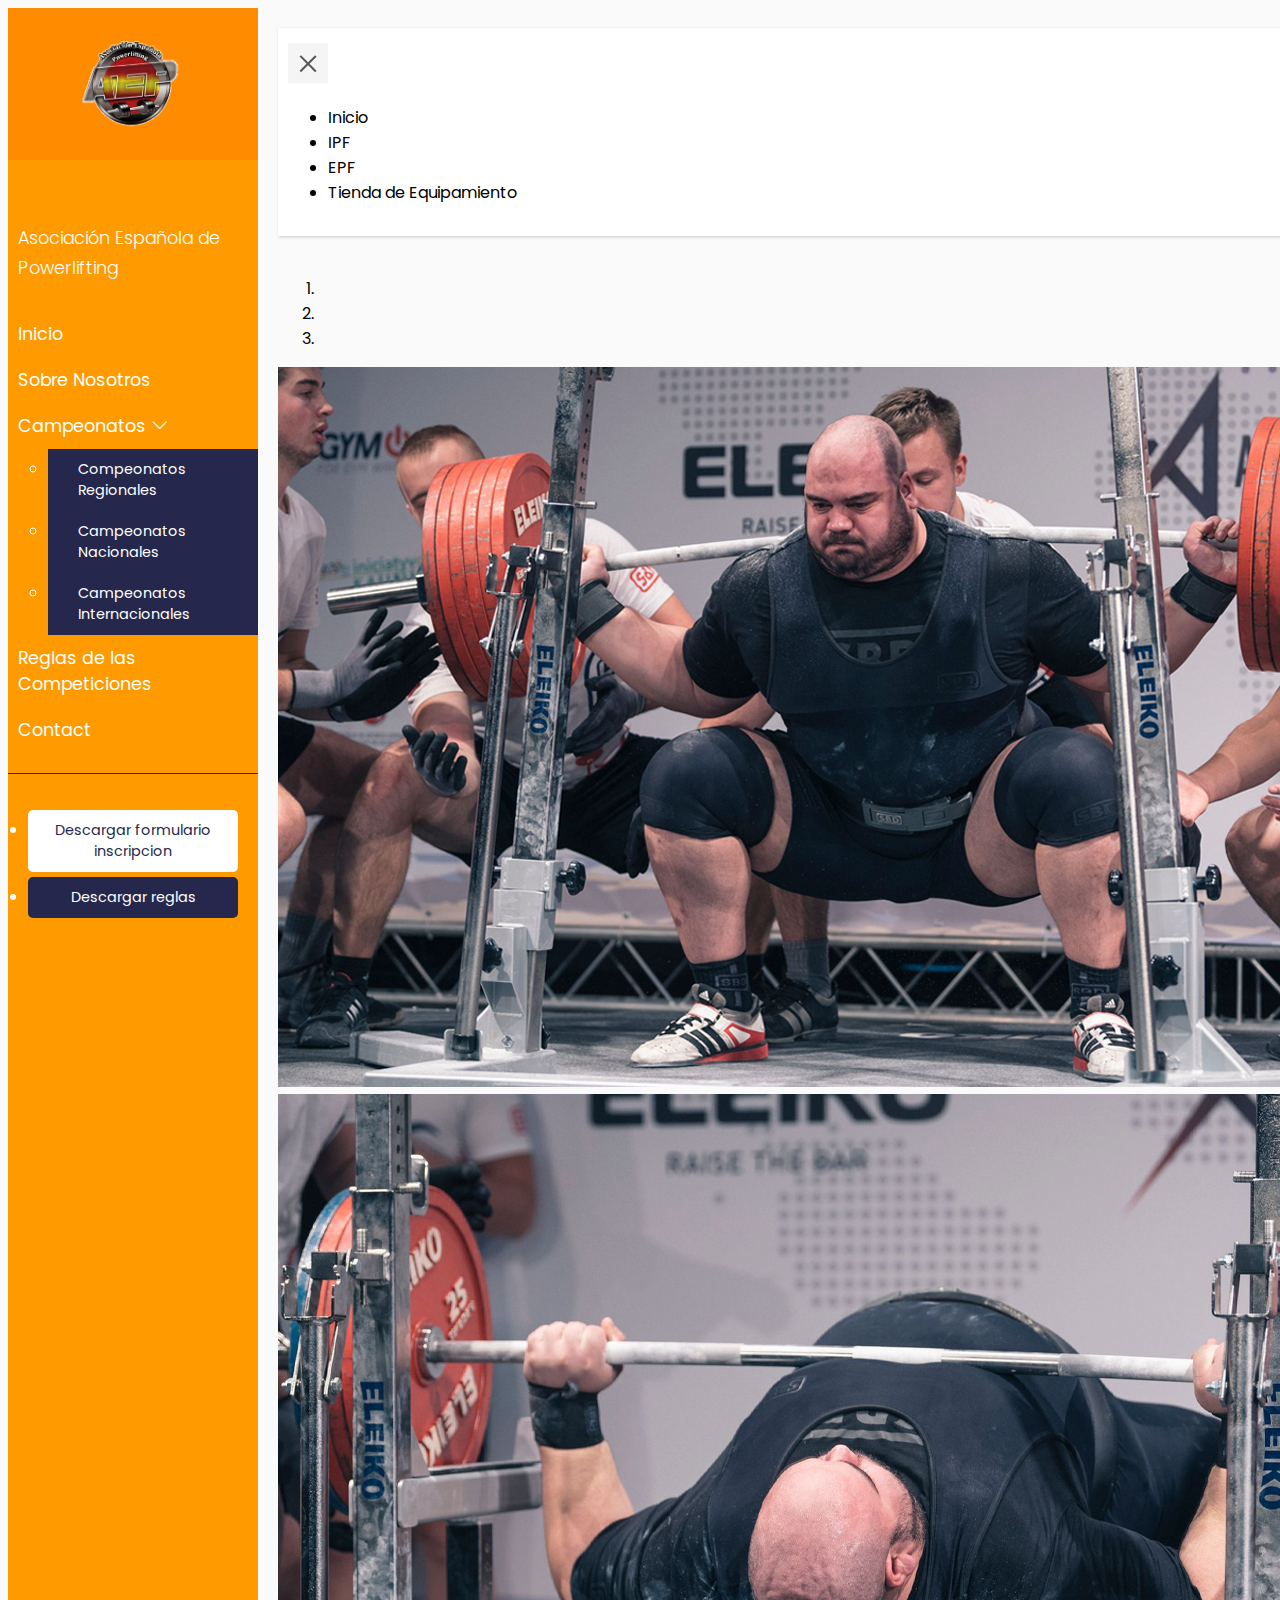
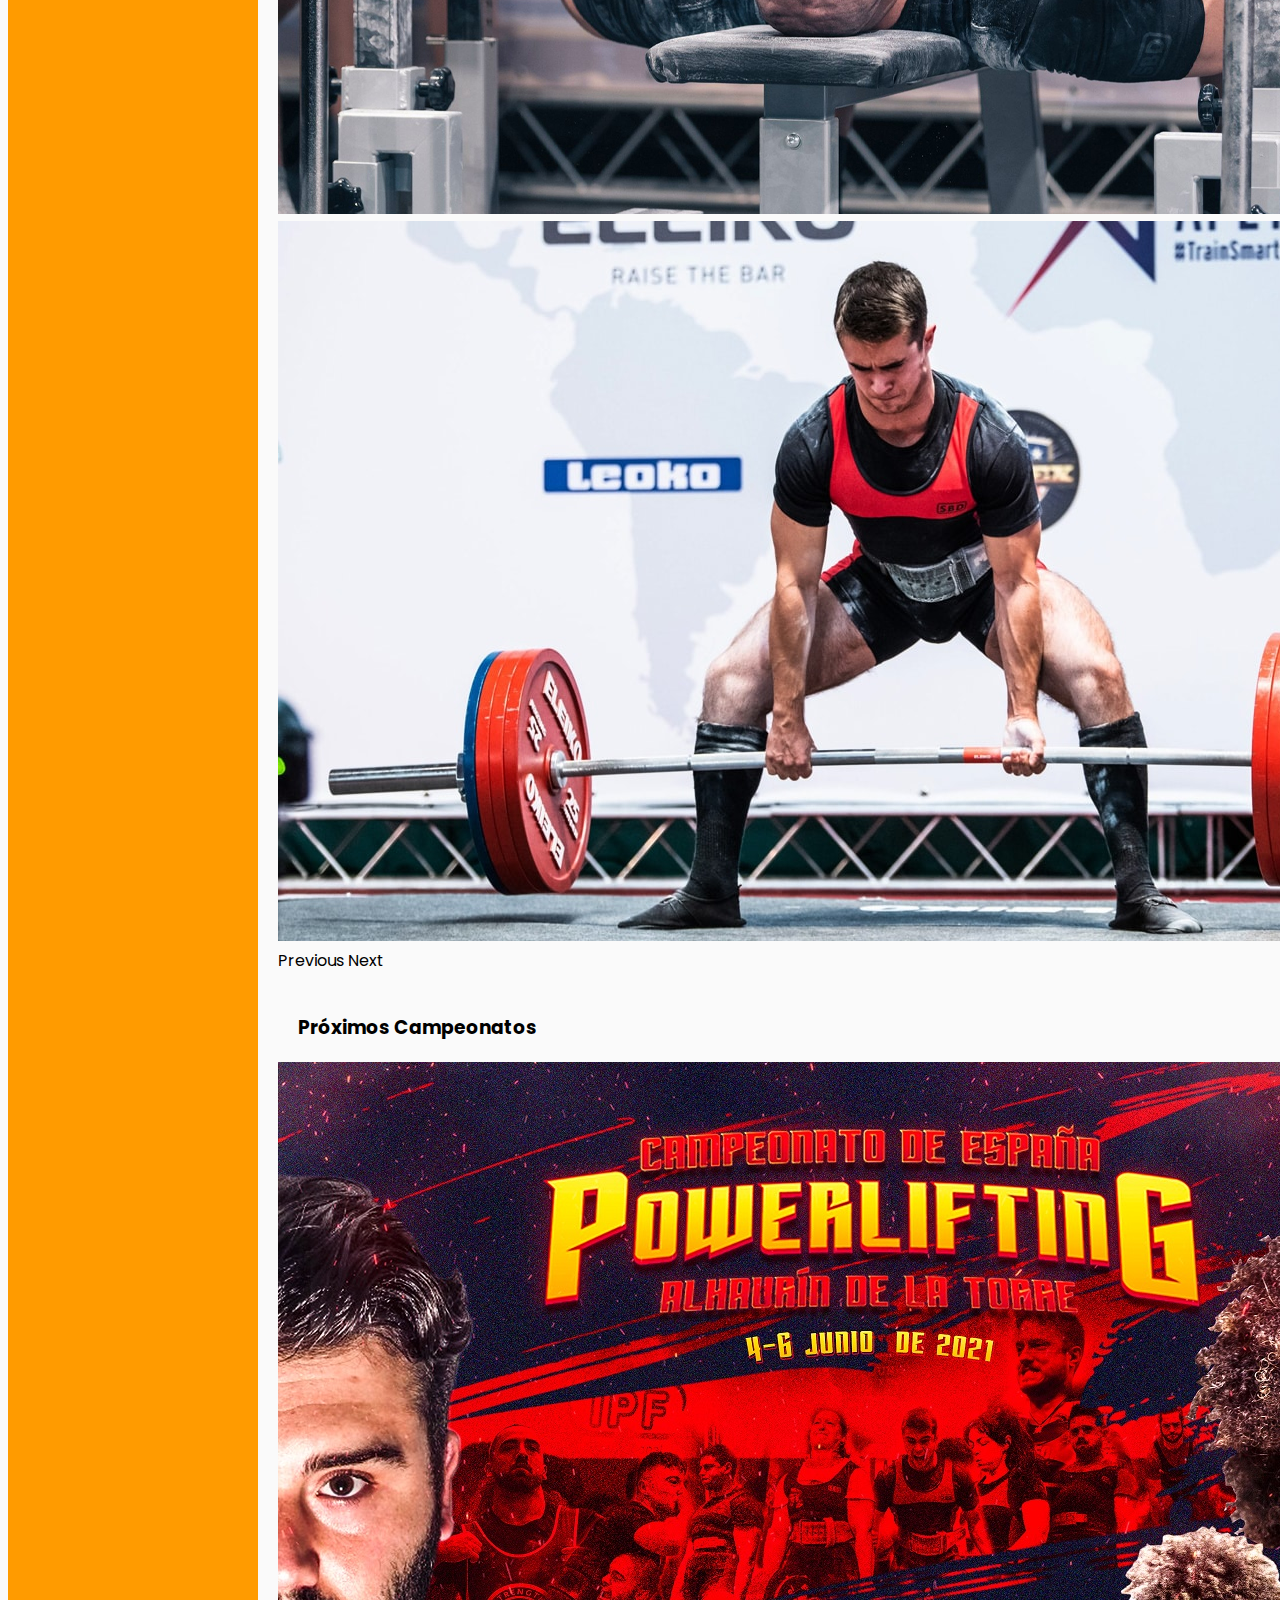
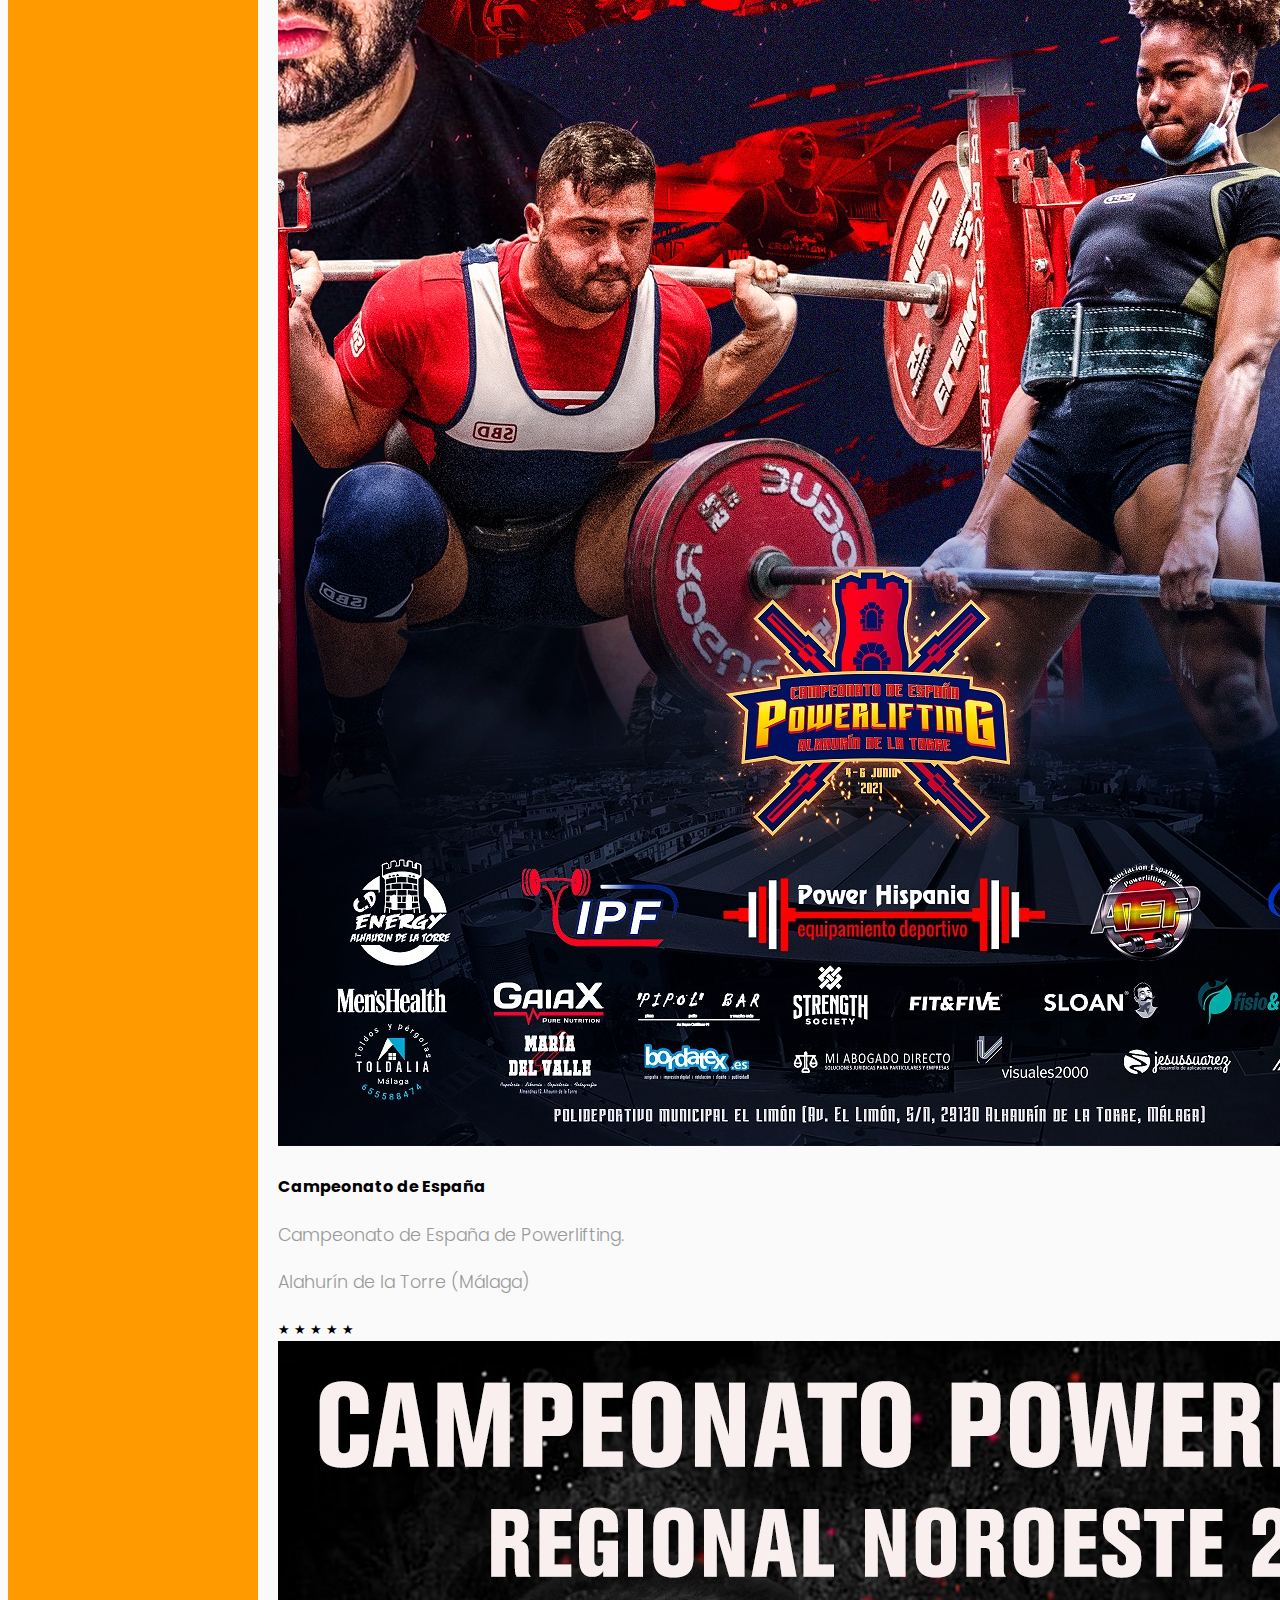
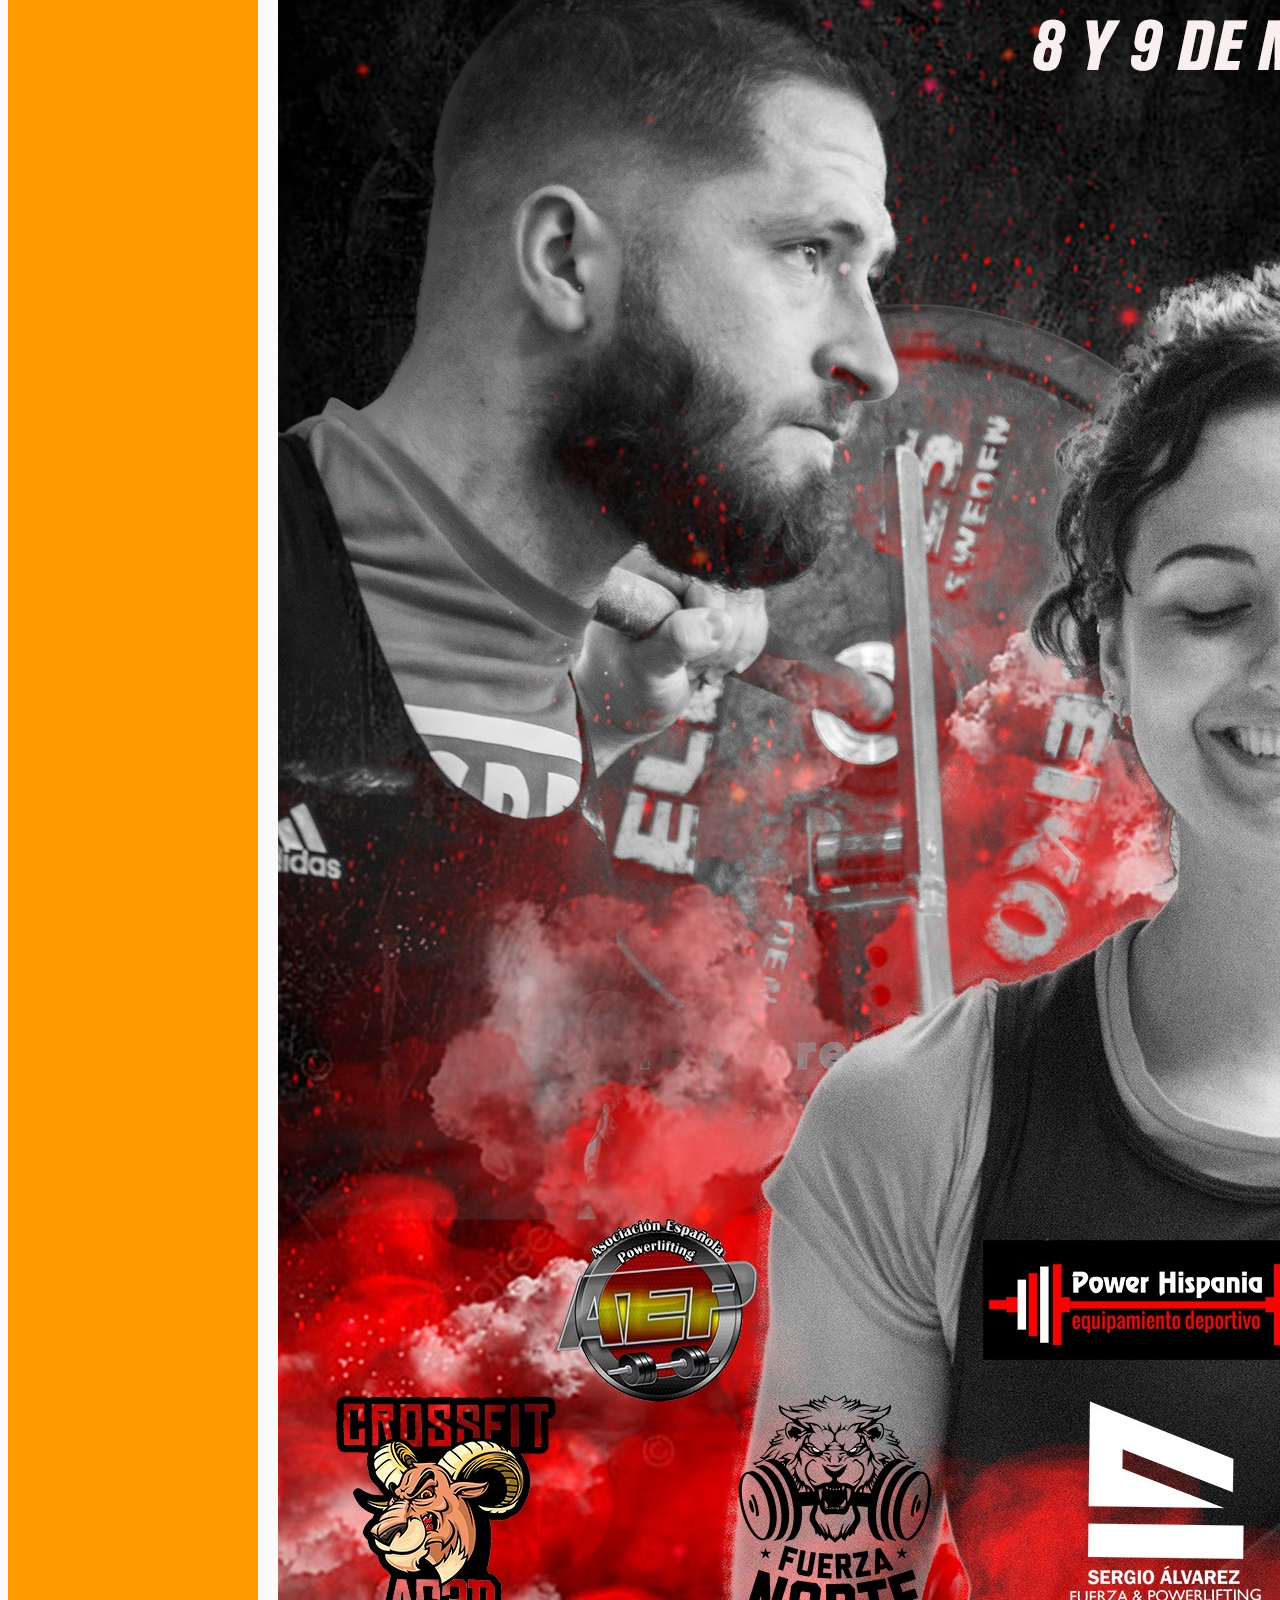
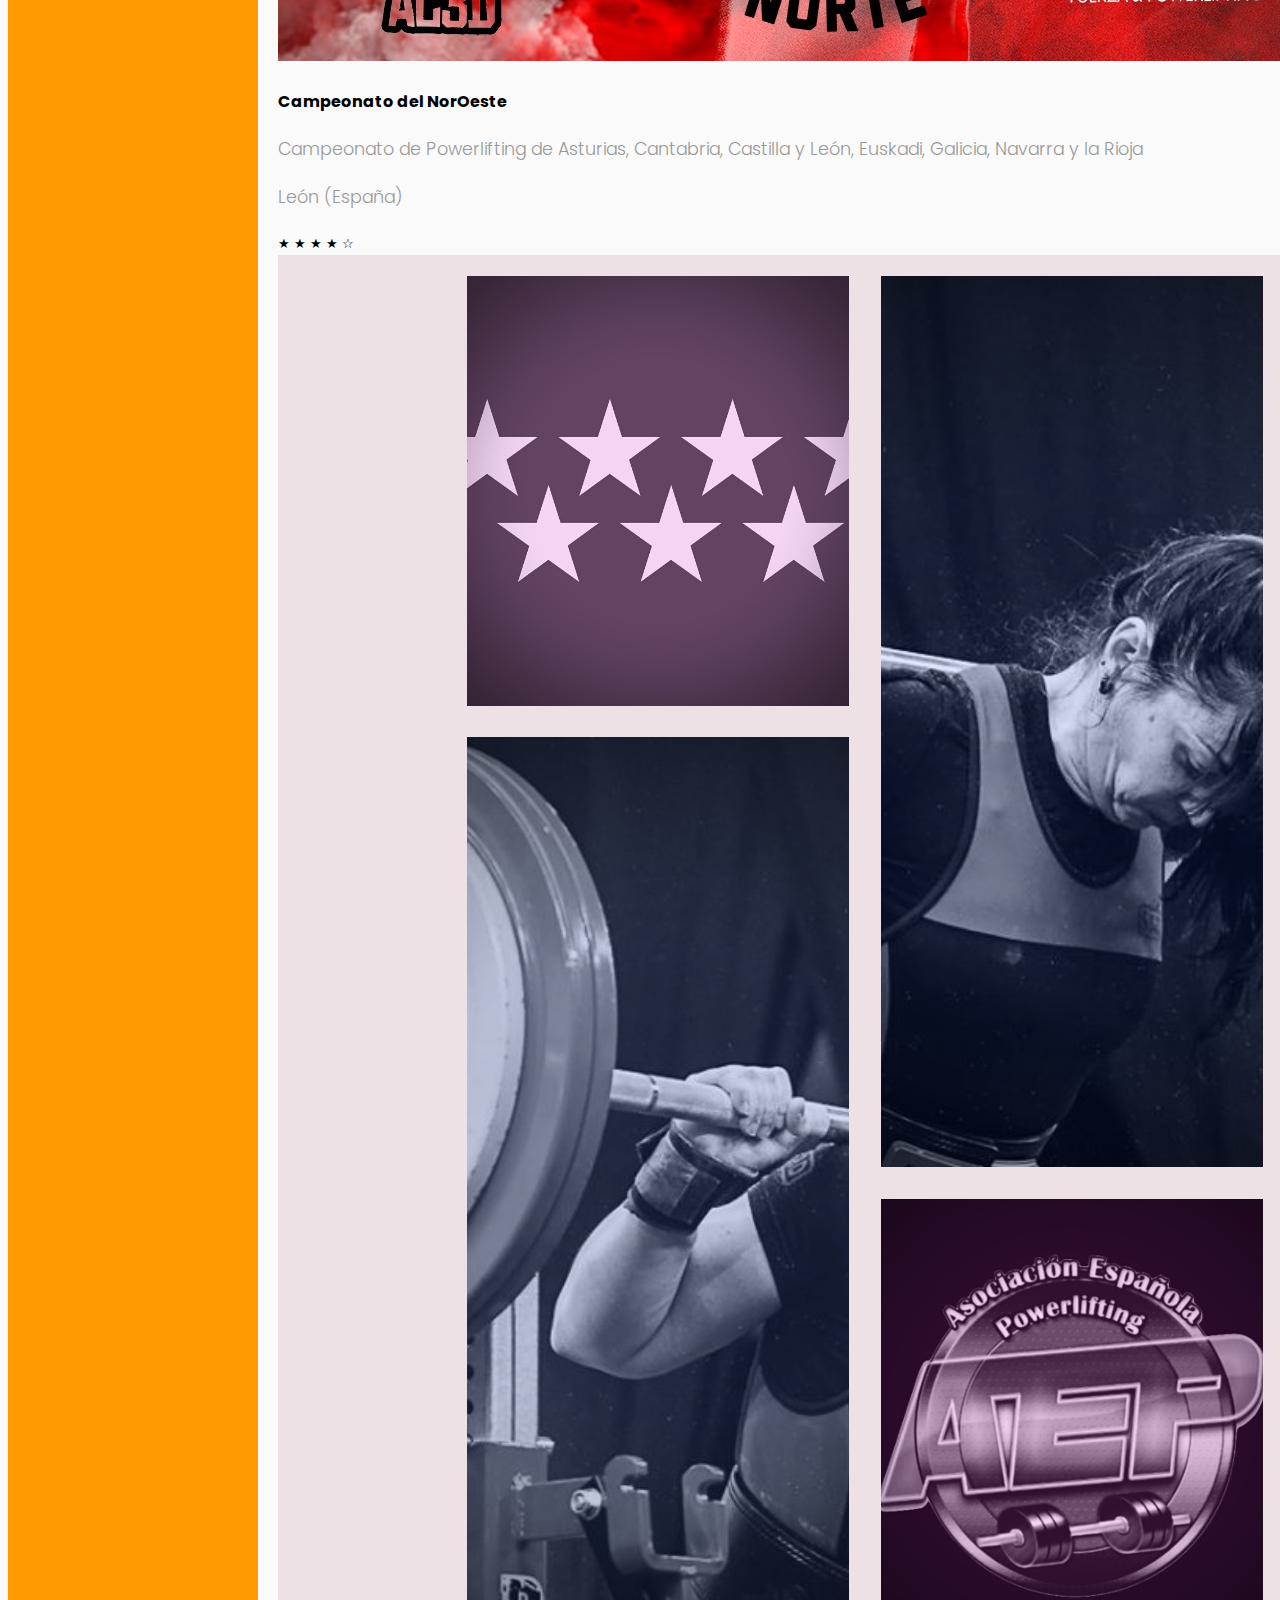
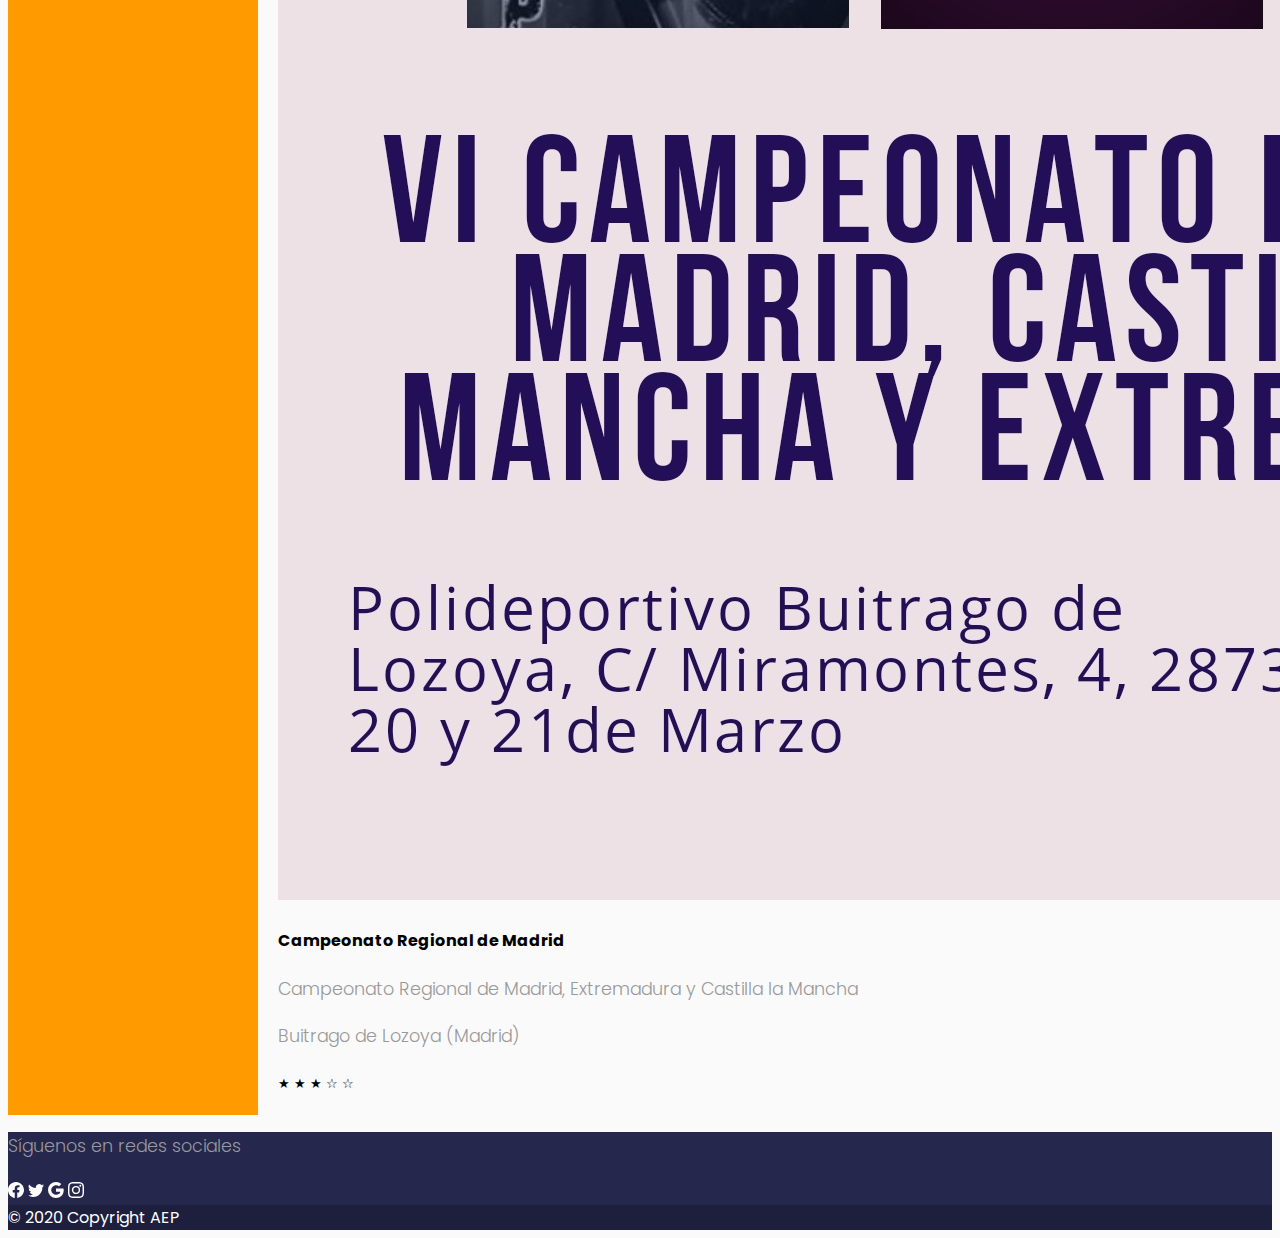
<file: ProyectoFinal1ºDAM/STS/ProyectoFinal/target/classes/templates/index.html>
<!DOCTYPE html>
<html lang="es" xmlns:th="http://www.thymeleaf.org">
    <head>
        <meta charset="utf-8">
        <meta name="viewport" content="width=device-width, initial-scale=1.0">
        <meta http-equiv="X-UA-Compatible" content="IE=edge">

        <title>Collapsible sidebar using Bootstrap 3</title>

         <!-- Bootstrap CSS CDN -->
         <link rel="stylesheet" href="https://cdn.jsdelivr.net/npm/bootstrap@4.6.0/dist/css/bootstrap.min.css" integrity="sha384-B0vP5xmATw1+K9KRQjQERJvTumQW0nPEzvF6L/Z6nronJ3oUOFUFpCjEUQouq2+l" crossorigin="anonymous">
         <!--<link rel="stylesheet" href="https://maxcdn.bootstrapcdn.com/bootstrap/3.3.7/css/bootstrap.min.css">-->
        <script src="https://ajax.googleapis.com/ajax/libs/jquery/3.2.1/jquery.min.js"></script>
        <!-- Compiled and minified Bootstrap JavaScript -->
        <script src="https://maxcdn.bootstrapcdn.com/bootstrap/3.3.7/js/bootstrap.min.js" ></script>
        <!-- Our Custom CSS -->
        <link rel="stylesheet" href="../static/css/style5.css" th:href="@{/css/style5.css}" />

        <script src="https://code.jquery.com/jquery-3.5.1.slim.min.js" integrity="sha384-DfXdz2htPH0lsSSs5nCTpuj/zy4C+OGpamoFVy38MVBnE+IbbVYUew+OrCXaRkfj" crossorigin="anonymous"></script>
        <script src="https://cdn.jsdelivr.net/npm/popper.js@1.16.1/dist/umd/popper.min.js" integrity="sha384-9/reFTGAW83EW2RDu2S0VKaIzap3H66lZH81PoYlFhbGU+6BZp6G7niu735Sk7lN" crossorigin="anonymous"></script>
        <script src="https://cdn.jsdelivr.net/npm/bootstrap@4.6.0/dist/js/bootstrap.min.js" integrity="sha384-+YQ4JLhjyBLPDQt//I+STsc9iw4uQqACwlvpslubQzn4u2UU2UFM80nGisd026JF" crossorigin="anonymous"></script>
        <link rel="stylesheet" href="https://cdn.jsdelivr.net/npm/bootstrap-icons@1.5.0/font/bootstrap-icons.css">

    </head>
    <body>



        <div class="wrapper">
            <!-- Sidebar Holder -->
            <nav id="sidebar">
                <div class="sidebar-header" >
                    <img src="../static/img/descarga.png" th:src="@{/img/descarga.png}" alt="" width="50%"> 
                </div>

                <ul class="list-unstyled components">
                    <p>Asociación Española de Powerlifting</p>
                    <li>
                        <a href="#homeSubmenu" >Inicio</a>
                    </li>
                    <li>
                        <a href="#">Sobre Nosotros</a>
                        <a href="#pageSubmenu" data-toggle="collapse" aria-expanded="false">Campeonatos <i class="bi bi-chevron-down"></i></a>
                        <ul class="collapse list-unstyled" id="pageSubmenu">
                            <li><a href="#">Compeonatos Regionales</a></li>
                            <li><a href="#">Campeonatos Nacionales</a></li>
                            <li><a href="#">Campeonatos Internacionales</a></li>
                        </ul>
                    </li>
                    <li>
                        <a href="#">Reglas de las Competiciones</a>
                    </li>
                    <li>
                        <a href="#">Contact</a>
                    </li>
                </ul>

                <ul class="list-unstyled CTAs">
                    <li><a href="https://bootstrapious.com/tutorial/files/sidebar.zip" class="download">Descargar formulario inscripcion</a></li>
                    <li><a href="https://bootstrapious.com/p/bootstrap-sidebar" class="article">Descargar reglas</a></li>
                </ul>
            </nav>

            <!-- Page Content Holder -->
            <div id="content">
                <nav class="navbar navbar-default">
                    <div class="container-fluid">
                        <div class="navbar-header">
                            <button type="button" id="sidebarCollapse" class="navbar-btn">
                                <span></span>
                                <span></span>
                                <span></span>
                            </button>
                        </div>
                        <div class="collapse navbar-collapse" id="bs-example-navbar-collapse-1">
                            <ul class="nav navbar-nav navbar-right ">
                                <li><a href="#">Inicio</a></li>
                                <li><a href="#">IPF</a></li>
                                <li><a href="#">EPF</a></li>
                                <li><a href="#">Tienda de Equipamiento</a></li>
                            </ul>
                        </div>
                    </div>
                </nav>
                <main class="d-flex flex-row justify-content-center">
                    <div id="contenedor" class="container-fuild shadow flex-row flex-wrap justify-items-center justify-content-center col-12 col-xl-9   p-0">
                        <article>
                            <section>
                                <div id="carouselExampleIndicators" class="carousel slide" data-ride="carousel">
                                    <ol class="carousel-indicators">
                                    <li data-target="#carouselExampleIndicators" data-slide-to="0" class="active"></li>
                                    <li data-target="#carouselExampleIndicators" data-slide-to="1"></li>
                                    <li data-target="#carouselExampleIndicators" data-slide-to="2"></li>
                                    </ol>
                                    <div class="carousel-inner">
                                    <div class="carousel-item active">
                                        <img src="../static/img/aep1.jpg" th:src="@{/img/aep1.jpg}" class="d-block w-100" alt="...">
                                    </div>
                                    <div class="carousel-item">
                                        <img src="../static/img/aep3.jpg" th:src="@{/img/aep3.jpg}" class="d-block w-100" alt="...">
                                    </div>
                                    <div class="carousel-item">
                                        <img src="../static/img/beto02.jpg" th:src="@{/img/beto02.jpg}" class="d-block w-100" alt="...">
                                    </div>
                                    </div>
                                    <a class="carousel-control-prev" href="#carouselExampleIndicators" role="button" data-slide="prev">
                                    <span class="carousel-control-prev-icon" aria-hidden="true"></span>
                                    <span class="sr-only">Previous</span>
                                    </a>
                                    <a class="carousel-control-next" href="#carouselExampleIndicators" role="button" data-slide="next">
                                    <span class="carousel-control-next-icon" aria-hidden="true"></span>
                                    <span class="sr-only">Next</span>
                                    </a>
                                </div>
                            </section>
                        </article>
                    </div>
                </main>  

                <h3 class="titulo">Próximos Campeonatos</h3>
                    <div id="cajas" class="row text-center">
                        <div class="col-lg-4 col-md-6 mb-4">
                            <div class="card h-100">
                                <a href="../templates/tabla.html" th:href= "@{/competidores}"><img class="card-img-top" src="../static/img/campeonato de españa.jpg" th:src="@{/img/campeonato de españa.jpg}" alt="..." /></a>
                                <div class="card-body">
                                    <h4 class="card-title"><a href="../templates/tabla.html" th:href= "@{/competidores}">Campeonato de España</a></h4>
                                    <p class="card-text">Campeonato de España de Powerlifting.</p>
                                    <p class="card-text">Alahurín de la Torre (Málaga)</p>
                                </div>
                                <div class="card-footer"><small class="text-muted">★ ★ ★ ★ ★</small></div>
                            </div>
                        </div>
                        <div class="col-lg-4 col-md-6 mb-4">
                            <div class="card h-100">
                                <a href="../templates/tabla.html" th:href= "@{/competidores}"><img class="card-img-top"  src="../static/img/regional norOeste.jpg" th:src="@{/img/regional norOeste.jpg}" alt="..." /></a>
                                <div class="card-body">
                                    <h4 class="card-title"><a href="../templates/tabla.html" th:href= "@{/competidores}">Campeonato del NorOeste</a></h4>
                                    <p class="card-text">Campeonato de Powerlifting de Asturias, Cantabria, Castilla y León, Euskadi, Galicia, Navarra y la Rioja</p>
                                    <p class="card-text">León (España)</p>
                                </div>
                                <div class="card-footer"><small class="text-muted">★ ★ ★ ★ ☆</small></div>
                            </div>
                        </div>
                        <div class="col-lg-4 col-md-6 mb-4">
                            <div class="card h-100">
                                <a href="../templates/tabla.html" th:href= "@{/competidores}" ><img class="card-img-top" src="../static/img/regional madrid.jpg" th:src="@{/img/regional madrid.jpg}" alt="..." /></a>
                                <div class="card-body">
                                    <h4 class="card-title"><a href="../templates/tabla.html" th:href= "@{/competidores}" >Campeonato Regional de Madrid</a></h4>
                                    <p class="card-text">Campeonato Regional de Madrid, Extremadura y Castilla la Mancha</p>
                                    <p class="card-text">Buitrago de Lozoya (Madrid)</p>
                                </div>
                                <div class="card-footer"><small class="text-muted">★ ★ ★ ☆ ☆</small></div>
                            </div>
                        </div>
                    </div>
                </div>
            </div>






        <!-- jQuery CDN -->
         <script src="https://code.jquery.com/jquery-1.12.0.min.js"></script>
         <!-- Bootstrap Js CDN -->
         <script src="https://maxcdn.bootstrapcdn.com/bootstrap/3.3.7/js/bootstrap.min.js"></script>

         <script type="text/javascript">
             $(document).ready(function () {
                 $('#sidebarCollapse').on('click', function () {
                     $('#sidebar').toggleClass('active');
                     $(this).toggleClass('active');
                 });
             });
         </script>

        <footer class="col-12 bg-primary text-center text-white mt-3 p-0">
            <div class="col-12 mt-3 mb-0 p-4">
                <p class="font-weight-bold">Síguenos en redes sociales</p>
            </div>
            <div class="col-12 container p-4 pb-0">
                <section class="mb-4">
                    <a class="btn btn-outline-light btn-floating p-1 pl-2 pr-2 m-1 rounded-circle" href="#!" role="button"><svg xmlns="http://www.w3.org/2000/svg" width="16" height="16" fill="currentColor" class="bi bi-facebook" viewbox="0 0 16 16">
            <path d="M16 8.049c0-4.446-3.582-8.05-8-8.05C3.58 0-.002 3.603-.002 8.05c0 4.017 2.926 7.347 6.75 7.951v-5.625h-2.03V8.05H6.75V6.275c0-2.017 1.195-3.131 3.022-3.131.876 0 1.791.157 1.791.157v1.98h-1.009c-.993 0-1.303.621-1.303 1.258v1.51h2.218l-.354 2.326H9.25V16c3.824-.604 6.75-3.934 6.75-7.951z"/>
            </svg></a>
                    <a class="btn btn-outline-light btn-floating p-1 pl-2 pr-2 m-1 rounded-circle" href="#!" role="button"><svg xmlns="http://www.w3.org/2000/svg" width="16" height="16" fill="currentColor" class="bi bi-twitter" viewbox="0 0 16 16">
            <path d="M5.026 15c6.038 0 9.341-5.003 9.341-9.334 0-.14 0-.282-.006-.422A6.685 6.685 0 0 0 16 3.542a6.658 6.658 0 0 1-1.889.518 3.301 3.301 0 0 0 1.447-1.817 6.533 6.533 0 0 1-2.087.793A3.286 3.286 0 0 0 7.875 6.03a9.325 9.325 0 0 1-6.767-3.429 3.289 3.289 0 0 0 1.018 4.382A3.323 3.323 0 0 1 .64 6.575v.045a3.288 3.288 0 0 0 2.632 3.218 3.203 3.203 0 0 1-.865.115 3.23 3.23 0 0 1-.614-.057 3.283 3.283 0 0 0 3.067 2.277A6.588 6.588 0 0 1 .78 13.58a6.32 6.32 0 0 1-.78-.045A9.344 9.344 0 0 0 5.026 15z"/>
            </svg></a>
                    <a class="btn btn-outline-light btn-floating p-1 pl-2 pr-2 m-1 rounded-circle" href="#!" role="button"><svg xmlns="http://www.w3.org/2000/svg" width="16" height="16" fill="currentColor" class="bi bi-google" viewbox="0 0 16 16">
            <path d="M15.545 6.558a9.42 9.42 0 0 1 .139 1.626c0 2.434-.87 4.492-2.384 5.885h.002C11.978 15.292 10.158 16 8 16A8 8 0 1 1 8 0a7.689 7.689 0 0 1 5.352 2.082l-2.284 2.284A4.347 4.347 0 0 0 8 3.166c-2.087 0-3.86 1.408-4.492 3.304a4.792 4.792 0 0 0 0 3.063h.003c.635 1.893 2.405 3.301 4.492 3.301 1.078 0 2.004-.276 2.722-.764h-.003a3.702 3.702 0 0 0 1.599-2.431H8v-3.08h7.545z"/>
            </svg></a>
                    <a class="btn btn-outline-light btn-floating p-1 pl-2 pr-2 m-1 rounded-circle" href="#!" role="button"><svg xmlns="http://www.w3.org/2000/svg" width="16" height="16" fill="currentColor" class="bi bi-instagram" viewbox="0 0 16 16">
            <path d="M8 0C5.829 0 5.556.01 4.703.048 3.85.088 3.269.222 2.76.42a3.917 3.917 0 0 0-1.417.923A3.927 3.927 0 0 0 .42 2.76C.222 3.268.087 3.85.048 4.7.01 5.555 0 5.827 0 8.001c0 2.172.01 2.444.048 3.297.04.852.174 1.433.372 1.942.205.526.478.972.923 1.417.444.445.89.719 1.416.923.51.198 1.09.333 1.942.372C5.555 15.99 5.827 16 8 16s2.444-.01 3.298-.048c.851-.04 1.434-.174 1.943-.372a3.916 3.916 0 0 0 1.416-.923c.445-.445.718-.891.923-1.417.197-.509.332-1.09.372-1.942C15.99 10.445 16 10.173 16 8s-.01-2.445-.048-3.299c-.04-.851-.175-1.433-.372-1.941a3.926 3.926 0 0 0-.923-1.417A3.911 3.911 0 0 0 13.24.42c-.51-.198-1.092-.333-1.943-.372C10.443.01 10.172 0 7.998 0h.003zm-.717 1.442h.718c2.136 0 2.389.007 3.232.046.78.035 1.204.166 1.486.275.373.145.64.319.92.599.28.28.453.546.598.92.11.281.24.705.275 1.485.039.843.047 1.096.047 3.231s-.008 2.389-.047 3.232c-.035.78-.166 1.203-.275 1.485a2.47 2.47 0 0 1-.599.919c-.28.28-.546.453-.92.598-.28.11-.704.24-1.485.276-.843.038-1.096.047-3.232.047s-2.39-.009-3.233-.047c-.78-.036-1.203-.166-1.485-.276a2.478 2.478 0 0 1-.92-.598 2.48 2.48 0 0 1-.6-.92c-.109-.281-.24-.705-.275-1.485-.038-.843-.046-1.096-.046-3.233 0-2.136.008-2.388.046-3.231.036-.78.166-1.204.276-1.486.145-.373.319-.64.599-.92.28-.28.546-.453.92-.598.282-.11.705-.24 1.485-.276.738-.034 1.024-.044 2.515-.045v.002zm4.988 1.328a.96.96 0 1 0 0 1.92.96.96 0 0 0 0-1.92zm-4.27 1.122a4.109 4.109 0 1 0 0 8.217 4.109 4.109 0 0 0 0-8.217zm0 1.441a2.667 2.667 0 1 1 0 5.334 2.667 2.667 0 0 1 0-5.334z"/>
            </svg></a>
                </section>
            </div>
            <div class="text-center p-3 col-12" style="background-color: rgba(0, 0, 0, 0.2);">
                © 2020 Copyright
                <a class="text-white" href="https://mdbootstrap.com/">AEP</a>
            </div>

        </footer>
    </body>
</html>
</file>
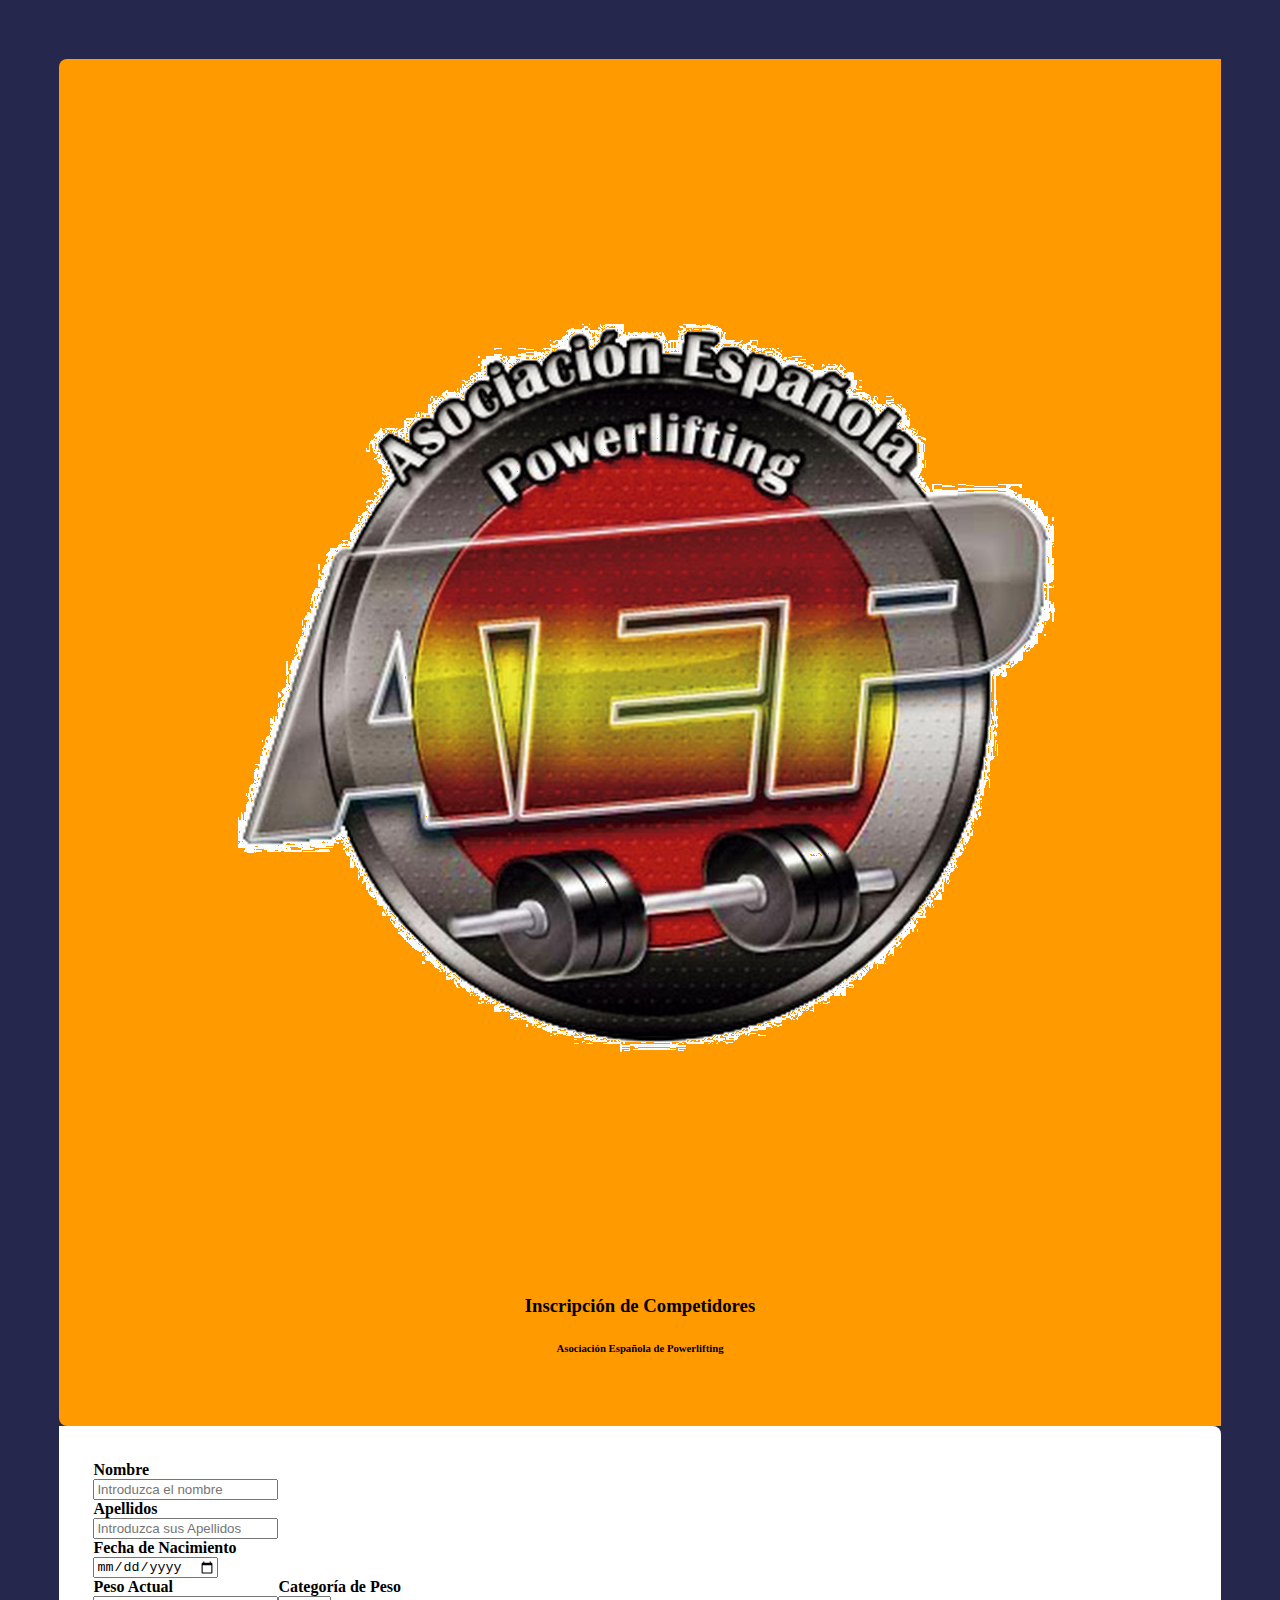
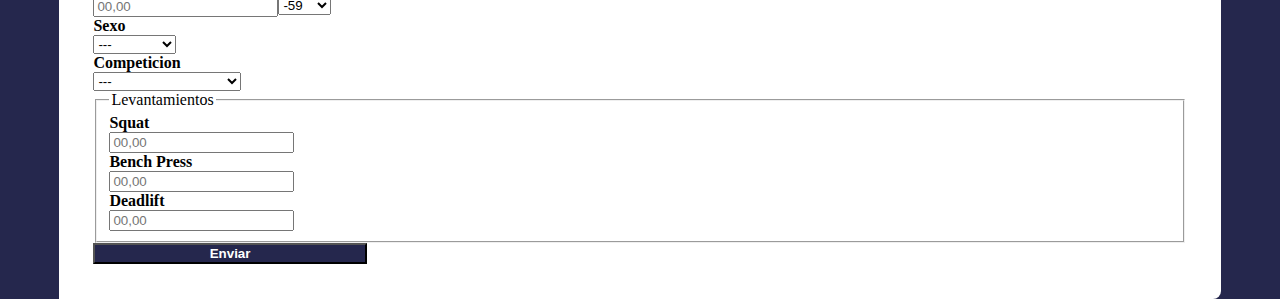
<file: ProyectoFinal1ºDAM/STS/ProyectoFinal/target/classes/templates/formulario.html>
<!DOCTYPE html>
<html lang="es" xmlns:th="http://www.thymeleaf.org">
<head>
    <meta charset="UTF-8">
    <meta http-equiv="X-UA-Compatible" content="IE=edge">
    <meta name="viewport" content="width=device-width, initial-scale=1.0">
    <title>Document</title>

    <link rel="stylesheet" href="https://cdn.jsdelivr.net/npm/bootstrap@4.6.0/dist/css/bootstrap.min.css" integrity="sha384-B0vP5xmATw1+K9KRQjQERJvTumQW0nPEzvF6L/Z6nronJ3oUOFUFpCjEUQouq2+l" crossorigin="anonymous">    <script src="//maxcdn.bootstrapcdn.com/bootstrap/4.1.1/js/bootstrap.min.js"></script>
    <script src="https://code.jquery.com/jquery-3.5.1.slim.min.js" integrity="sha384-DfXdz2htPH0lsSSs5nCTpuj/zy4C+OGpamoFVy38MVBnE+IbbVYUew+OrCXaRkfj" crossorigin="anonymous"></script>
    <script src="https://cdn.jsdelivr.net/npm/popper.js@1.16.1/dist/umd/popper.min.js" integrity="sha384-9/reFTGAW83EW2RDu2S0VKaIzap3H66lZH81PoYlFhbGU+6BZp6G7niu735Sk7lN" crossorigin="anonymous"></script>
    <script src="https://cdn.jsdelivr.net/npm/bootstrap@4.6.0/dist/js/bootstrap.min.js" integrity="sha384-+YQ4JLhjyBLPDQt//I+STsc9iw4uQqACwlvpslubQzn4u2UU2UFM80nGisd026JF" crossorigin="anonymous"></script>
    <link rel="stylesheet" href="../static/css/css-formulario.css" th:href="@{/css/css-formulario.css}" />
</head>
<body>

    <div class="container contact">
        <div class="row">
            <div class="col-md-3">
                <div class="contact-info">
                    <img src="../static/img/descarga.png" th:src="@{/img/descarga.png}" alt="image" class="col-xl-12 col-8 us"/>
                    <h3>Inscripción de Competidores</h3>
                    <h6>Asociación Española de Powerlifting</h6>
                </div>
            </div>
            <div class="col-md-9">
                <div class="contact-form">
                    <form method="POST" th:action= "@{/competidor/submit}"
                    th:object="${competidor}">
                    <div class="form-group">
                        <label class="control-label col-sm-2" for="nombre">Nombre</label>
                        <div class="col-sm-10">          
                            <input type="text" th:field="*{nombre}" class="form-control" id="nombre" placeholder="Introduzca el nombre" name="nombre" required>
                        </div>
                    </div>
                    <div class="form-group">
                        <label class="control-label col-sm-2" for="apellidos">Apellidos</label>
                        <div class="col-sm-10">          
                            <input type="text" th:field="*{apellidos}" class="form-control" id="apellidos" placeholder="Introduzca sus Apellidos" name="apellidos" required>
                        </div>
                    </div>
                    <div class="form-group">
                        <label class="control-label col-sm-5" for="email">Fecha de Nacimiento</label>
                        <div class="col-sm-10">
                            <input type="date" th:field="*{fechaNacimiento}" class="form-control" id="email" placeholder="Introduzca su fecha de Nacimiento" name="email" required>
                        </div>
                    </div>
                    <div class="columna2">
                        <div class="form-group">
                            <label class="control-label col-sm-12" for="peso-acual">Peso Actual</label>
                            <div class="col-sm-10">
                                <input type="number" th:field="*{pesoActual}" step="0.01" class="form-control col-5 col-xl-6" id="peso-acual" placeholder="00,00" name="peso-acual" required>
                            </div>
                        </div>
                        <div class="form-group">
                            <label class="control-label col-sm-12" for="categoria">Categoría de Peso</label>
                            <div class="col-sm-10">
                            <select name="categoria" th:field="*{categoriaPeso}" id="categoria" required>             
                                <option value="-59">-59</option>
                                <option value="-66">-66</option>
                                <option value="-74">-74</option>
                                <option value="-83">-83</option>
                                <option value="-93">-93</option>
                                <option value="-105">-105</option>
                                <option value="-120">-120</option>
                                <option value="+120">+120</option>
                            </select>
                            </div>
                        </div>
                    </div>
                    
                    <div class="form-group">
                        <label class="control-label col-sm-2" for="sexo">Sexo</label>
                        <div class="col-sm-10">          
                            <select name="sexo" th:field="*{sexo}" id="sexo" required>
                                <option value="nada">---</option>          
                                <option value="Masculino">Masculino</option>
                                <option value="Femenino">Femenino</option>
                            </select>
                        </div>
                    </div>
                    <div class="form-group">
                        <label class="control-label col-sm-2" for="competicion">Competicion</label>
                        <div class="col-sm-10">          
                            <select name="competicion" th:field="*{competicion}" id="competicion" required>
                                <option value="-1">---</option>          
                                <option th:each="competicion : ${competiciones}"
                                th:value="${competicion.id}" th:text="${competicion.nombreCompeticion}">
                                Nombre Competicion 
                                </option>
                            </select>
                        </div>
                    </div>
                    
                    <fieldset>
                        <legend>Levantamientos</legend>
                    <div class="form-group">
                        <label class="control-label col-sm-2" for="squat">Squat</label>
                        <div class="col-sm-10">          
                            <input type="number" th:field="*{squat}" step="0.01" class="form-control col-5 col-xl-2" id="squat" placeholder="00,00" name="squat" required>
                        </div>
                    </div>
                    <div class="form-group">
                        <label class="control-label col-sm-2" for="benchpress">Bench Press</label>
                        <div class="col-sm-10">          
                            <input type="number" th:field="*{benchPress}" step="0.01" class="form-control col-5 col-xl-2" id="benchpress" placeholder="00,00" name="benchpress" required>
                        </div>
                    </div>
                    <div class="form-group">
                        <label class="control-label col-sm-2" for="deadlift">Deadlift</label>
                        <div class="col-sm-10">          
                            <input type="number" th:field="*{deadlift}" step="0.01" class="form-control col-5 col-xl-2" id="deadlift" placeholder="00,00" name="deadlift" required>
                        </div>
                    </div>
                </fieldset>

                    <div class="form-group">        
                      <div class="col-sm-offset-2 col-sm-10">
                        <button type="submit" class="btn btn-default">Enviar</button>
                      </div>
                    </div>
                    </form>
                </div>
            </div>
        </div>
    </div>
    
    
</body>
</html>
</file>
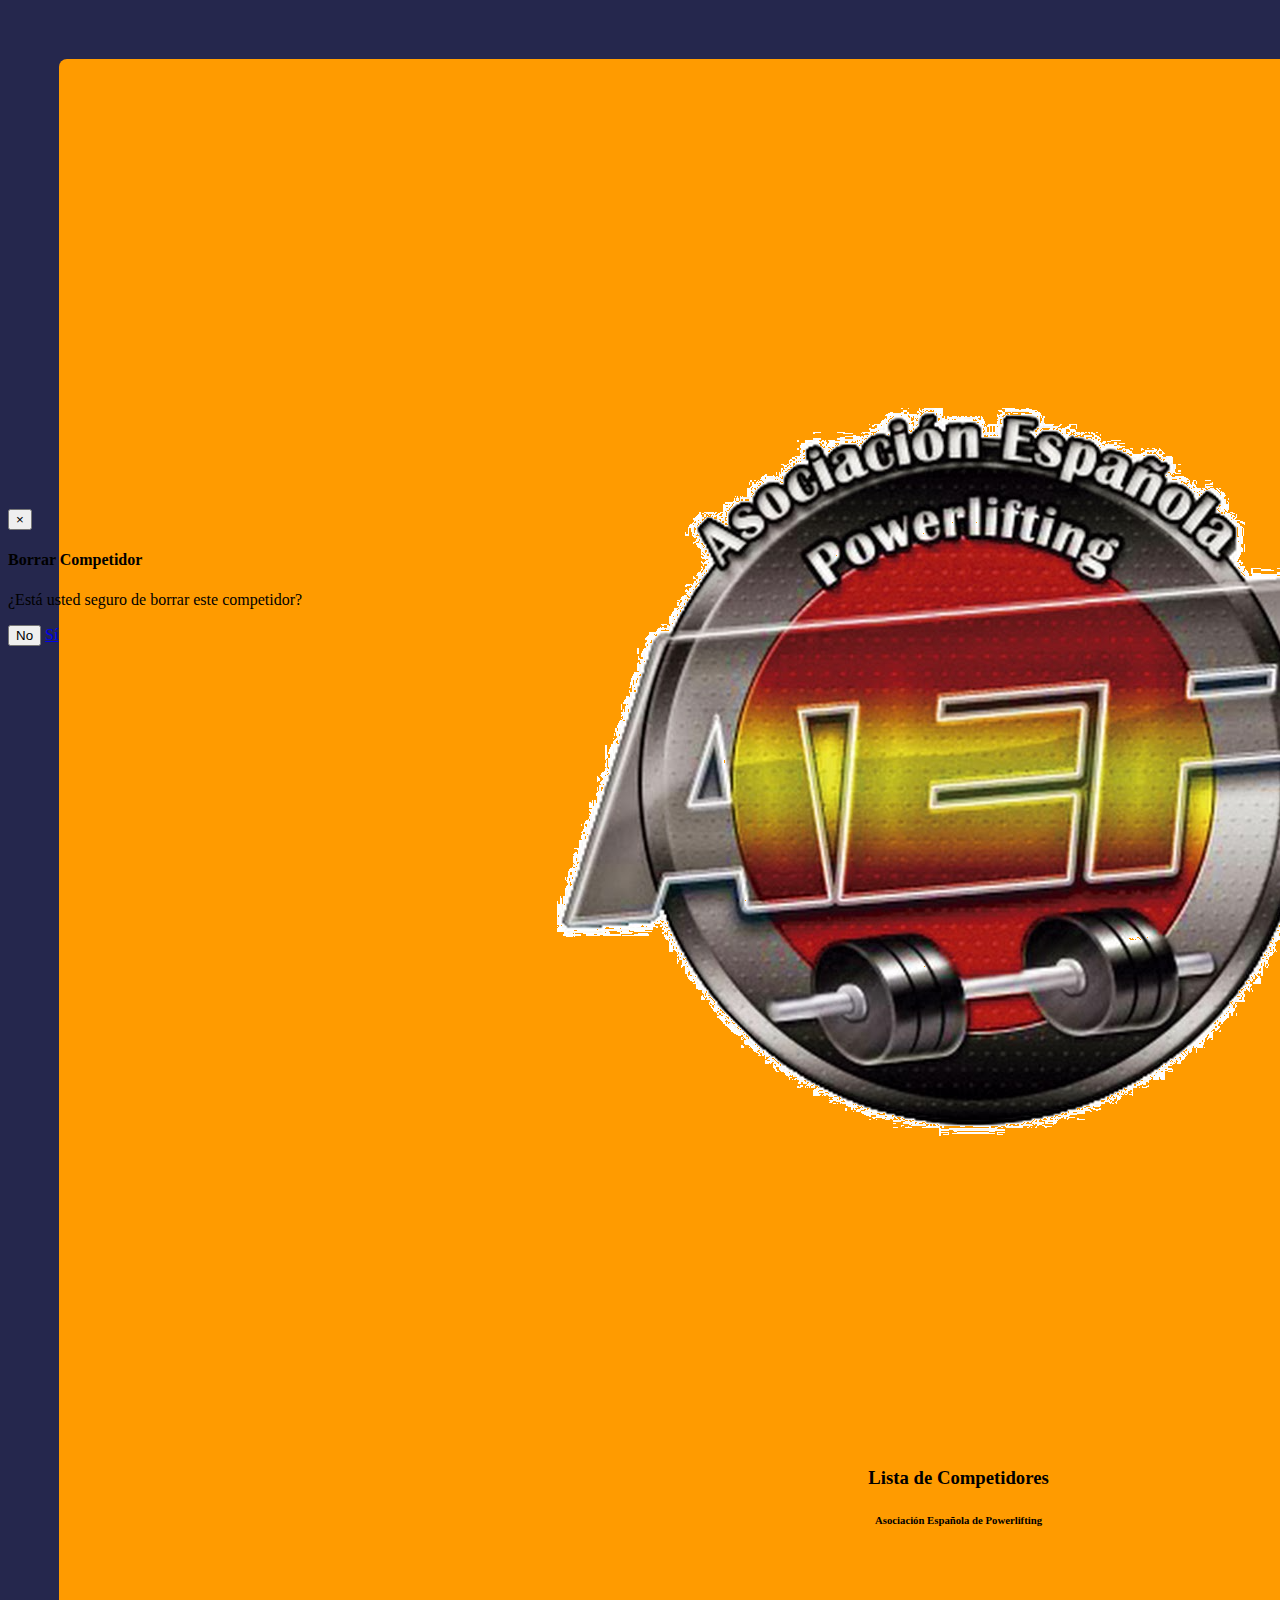
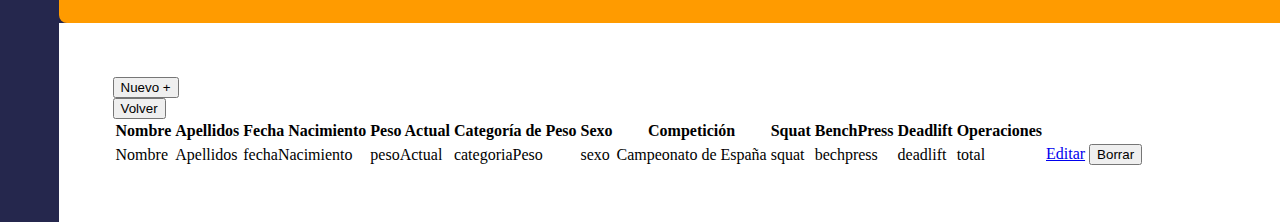
<file: ProyectoFinal1ºDAM/STS/ProyectoFinal/target/classes/templates/tabla.html>
<!DOCTYPE html>
<html lang="es" xmlns:th="http://www.thymeleaf.org">
<head>
    <meta charset="UTF-8">
    <meta http-equiv="X-UA-Compatible" content="IE=edge">
    <meta name="viewport" content="width=device-width, initial-scale=1.0">
    <title>Document</title>

    <link rel="stylesheet" href="https://cdn.jsdelivr.net/npm/bootstrap@4.6.0/dist/css/bootstrap.min.css" integrity="sha384-B0vP5xmATw1+K9KRQjQERJvTumQW0nPEzvF6L/Z6nronJ3oUOFUFpCjEUQouq2+l" crossorigin="anonymous">    <script src="//maxcdn.bootstrapcdn.com/bootstrap/4.1.1/js/bootstrap.min.js"></script>
    <script src="https://code.jquery.com/jquery-3.5.1.slim.min.js" integrity="sha384-DfXdz2htPH0lsSSs5nCTpuj/zy4C+OGpamoFVy38MVBnE+IbbVYUew+OrCXaRkfj" crossorigin="anonymous"></script>
<script src="https://cdn.jsdelivr.net/npm/popper.js@1.16.1/dist/umd/popper.min.js" integrity="sha384-9/reFTGAW83EW2RDu2S0VKaIzap3H66lZH81PoYlFhbGU+6BZp6G7niu735Sk7lN" crossorigin="anonymous"></script>
<script src="https://cdn.jsdelivr.net/npm/bootstrap@4.6.0/dist/js/bootstrap.min.js" integrity="sha384-+YQ4JLhjyBLPDQt//I+STsc9iw4uQqACwlvpslubQzn4u2UU2UFM80nGisd026JF" crossorigin="anonymous"></script>
    <link rel="stylesheet" href="../static/css/css-tabla.css" th:href= "@{/css/css-tabla.css}" />
</head>
<body>
    <div class="container contact">
        <div class="row">
            <div class="col-md-3">
                <div class="contact-info">
                    <img src="../static/img/descarga.png" th:src="@{/img/descarga.png}" alt="image" class="col-xl-12 col-3 us"/>
                    <h3>Lista de Competidores</h3>
                    <h6>Asociación Española de Powerlifting</h6>
                </div>
            </div>
            <div class="col-md-9">
                <div class="form-group">        
                    <div class="col-sm-offset-2 col-sm-10">
                      <a href="../templates/formulario.html" th:href="@{/competidor/nuevo}"><button type="submit"  class="btn btn-info">Nuevo +</button></a>
                    </div>
                    
                    <div class="col-sm-offset-2 col-sm-10">
                      <a href="../templates/index.html" th:href="@{/}"><button type="submit"  class="btn btn-info">Volver</button></a>
                    </div>
                </div>
                <table class="table table-light">
                    <thead class="thead-light">
                      <tr>
                        
                        <th>Nombre</th>
                        <th>Apellidos</th>
                        <th>Fecha Nacimiento</th>
                        <th>Peso Actual</th>
                        <th>Categoría de Peso</th>
                        <th>Sexo</th>
                        <th>Competición</th>
                        <th>Squat</th>
                        <th>BenchPress</th>
                        <th>Deadlift</th>
                        <th>Operaciones</th>
                      </tr>
                    </thead>
                    <tbody>
                      <tr th:each="competidor : ${competidores}">
                        
                        <td th:text="${competidor.nombre}">Nombre</td>
                        <td th:text="${competidor.apellidos}">Apellidos</td>
                        <td th:text="${#temporals.format(competidor.fechaNacimiento)}">fechaNacimiento</td>
                        <td th:text="${#numbers.formatDecimal(competidor.pesoActual,1,1)}">pesoActual</td>
                        <td th:text="${#numbers.formatDecimal(competidor.categoriaPeso,0,0)}">categoriaPeso</td>
                        <td th:text="${competidor.sexo}">sexo</td>
                        <td th:text="${competidor.competicion.nombreCompeticion}">Campeonato de España</td>
                        <td th:text="${#numbers.formatDecimal(competidor.squat,1,1)}">squat</td>
                        <td th:text="${#numbers.formatDecimal(competidor.benchPress,1,1)}">bechpress</td>
                        <td th:text="${#numbers.formatDecimal(competidor.deadlift,1,1)}">deadlift</td>
                        <td th:text="${competidor.apellidos}">total</td>
                        <td class="operaciones"><a href="#"
                            th:href="@{/competidor/editar/{id}(id=${competidor.id})}"
                            class="btn btn-primary">Editar</a>
                            <button type="button" class="btn btn-danger" data-toggle="modal"
                                data-target="#delete-modal" th:data-id="${competidor.id}">Borrar</button>
                        </td>
                      </tr>
                    </tbody>
                </table>
            </div>
        </div>
    </div>
    <div class="modal fade" id="delete-modal" tabindex="-1" role="dialog">
		<div class="modal-dialog" role="document">
			<div class="modal-content">
				<div class="modal-header">
					<button type="button" class="close" data-dismiss="modal"
						aria-label="Close">
						<span aria-hidden="true">&times;</span>
					</button>
					<h4 class="modal-title">Borrar Competidor</h4>
				</div>
				<div class="modal-body">
					<p>¿Está usted seguro de borrar este competidor?</p>
					<button type="button" class="btn btn-default" data-dismiss="modal">No</button>
					<a href="/competidor/borrar/" class="btn btn-danger">Sí</a>
				</div>
			</div>

		</div>
	</div>
	
	<!-- jQuery (necessary for Bootstrap's JavaScript plugins) -->
	<script src="https://code.jquery.com/jquery-3.3.1.min.js"
		th:src="@{/webjars/jquery/jquery.min.js}"></script>
	<!-- Include all compiled plugins (below), or include individual files as needed 
	<script
		src="https://maxcdn.bootstrapcdn.com/bootstrap/3.3.7/js/bootstrap.min.js"
		th:src="@{/webjars/bootstrap/js/bootstrap.min.js}"></script>-->

	<script src="../static/js/app.js" th:src="@{/js/app.js}"></script>
</body>
</html>
</file>
